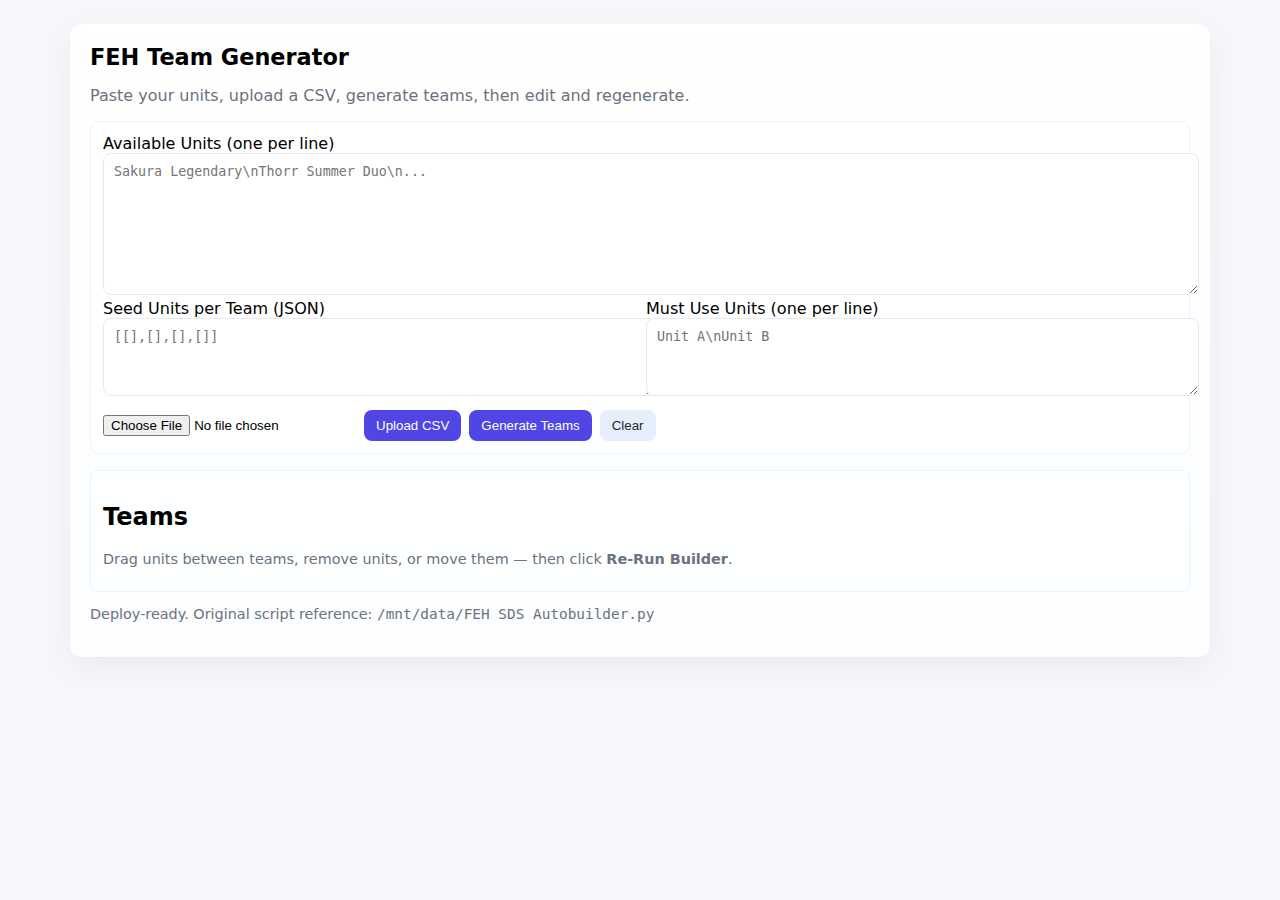
<file: frontend/index.html>
<!doctype html>
<html lang="en">
  <head>
    <meta charset="utf-8">
    <meta name="viewport" content="width=device-width, initial-scale=1">
    <title>FEH Team Generator</title>
    <link rel="stylesheet" href="/frontend/static/style.css">
  </head>
  <body>
    <main class="container">
      <header>
        <h1>FEH Team Generator</h1>
        <p class="muted">Paste your units, upload a CSV, generate teams, then edit and regenerate.</p>
      </header>
      <section class="panel inputs">
        <label>Available Units (one per line)</label>
        <textarea id="available_units" rows="8" placeholder="Sakura Legendary\nThorr Summer Duo\n..."></textarea>
        <div class="row">
          <div class="col">
            <label>Seed Units per Team (JSON)</label>
            <textarea id="seed_units" rows="2" placeholder='[[],[],[],[]]'></textarea>
          </div>
          <div class="col">
            <label>Must Use Units (one per line)</label>
            <textarea id="must_use_units" rows="3" placeholder="Unit A\nUnit B"></textarea>
          </div>
        </div>
        <div class="controls">
          <input id="csvfile" type="file" accept=".csv">
          <button id="upload">Upload CSV</button>
          <button id="generate">Generate Teams</button>
          <button id="clear" class="secondary">Clear</button>
        </div>
      </section>
      <section class="panel results">
        <h2>Teams</h2>
        <p class="muted small">Drag units between teams, remove units, or move them — then click <strong>Re-Run Builder</strong>.</p>
        <div id="errors" class="errors" aria-live="polite"></div>
        <div id="teams" class="teams-grid"></div>
      </section>
      <footer class="muted small">
        <p>Deploy-ready. Original script reference: <code>/mnt/data/FEH SDS Autobuilder.py</code></p>
      </footer>
    </main>
    <script src="/frontend/static/app.js"></script>
  </body>
</html>
</file>
<file: frontend/static/style.css>
:root{--bg:#f6f7fb;--card:#fff;--muted:#6b7280;--accent:#4f46e5}
body{font-family:Inter, system-ui, -apple-system, 'Segoe UI', Roboto, 'Helvetica Neue', Arial; background:var(--bg); margin:0; padding:24px;}
.container{max-width:1100px;margin:0 auto;background:linear-gradient(180deg,#ffffff,#fbfdff);padding:20px;border-radius:12px;box-shadow:0 10px 30px rgba(15,23,42,0.05)}
h1{margin:0 0 6px;font-size:1.4rem}
.muted{color:var(--muted);margin-bottom:12px}
.panel{margin-top:16px;padding:12px;border-radius:8px;background:rgba(255,255,255,0.7);border:1px solid #eef2ff}
textarea{width:100%;min-height:56px;padding:10px;border-radius:8px;border:1px solid #e6e9f2;font-family:monospace}
.row{display:flex;gap:12px}
.col{flex:1}
.controls{margin-top:10px;display:flex;gap:8px;align-items:center}
button{background:var(--accent);color:white;padding:8px 12px;border-radius:8px;border:none;cursor:pointer}
button.secondary{background:#e6eefc;color:#1f2937}
.teams-grid{display:grid;grid-template-columns:repeat(auto-fit,minmax(240px,1fr));gap:12px;margin-top:12px}
.team-card{background:var(--card);padding:12px;border-radius:8px;border:1px solid #e6eefc;box-shadow:0 6px 18px rgba(15,23,42,0.03)}
.unit-item{display:flex;justify-content:space-between;align-items:center;padding:6px 8px;border-radius:6px;margin-bottom:6px;background:#fafbff;border:1px solid #f0f3ff}
.tiny-btn{margin-left:8px;padding:6px 8px;border-radius:6px;border:none;background:#fee2e2;color:#991b1b;cursor:pointer}
.error{background:#fff1f2;color:#7f1d1d;padding:8px;border-radius:8px;margin-bottom:8px}
.edit-controls{margin-top:12px;display:flex;gap:8px}
.small{font-size:0.9rem;color:var(--muted)}
</file>
